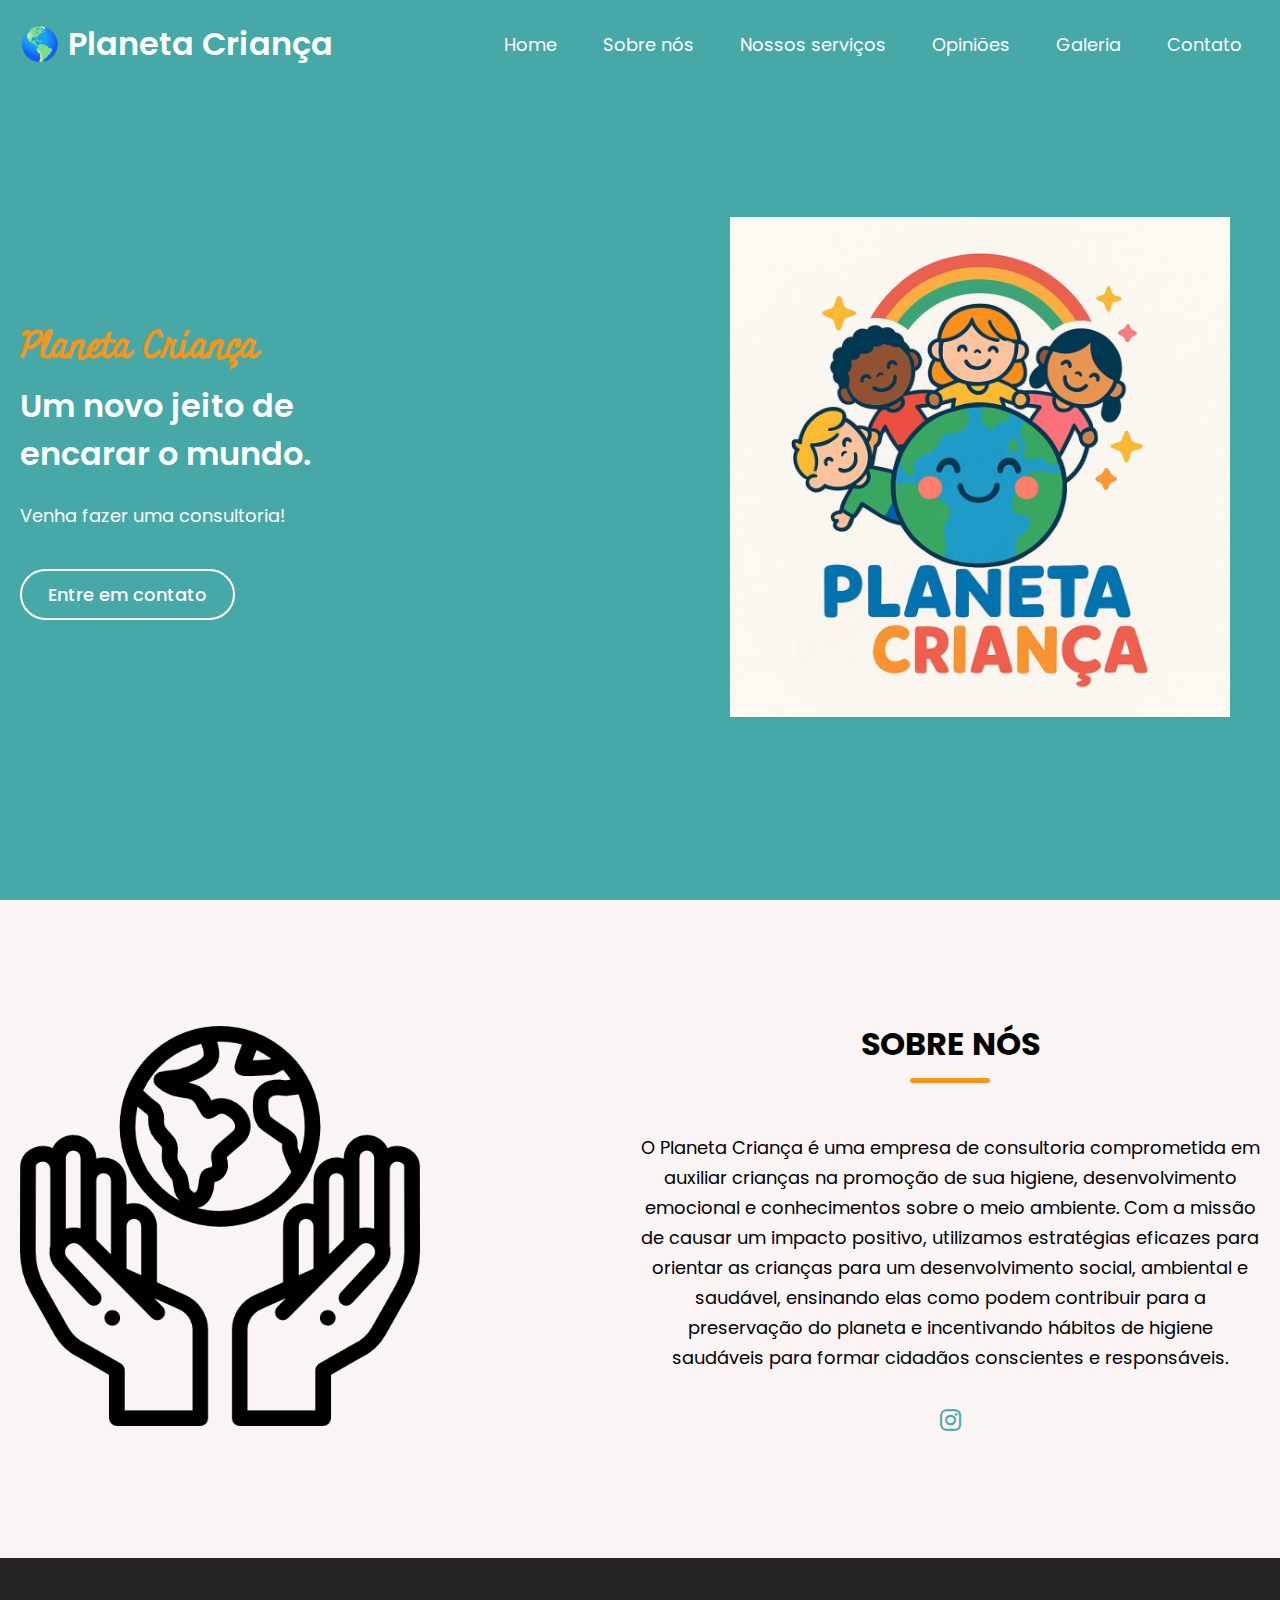
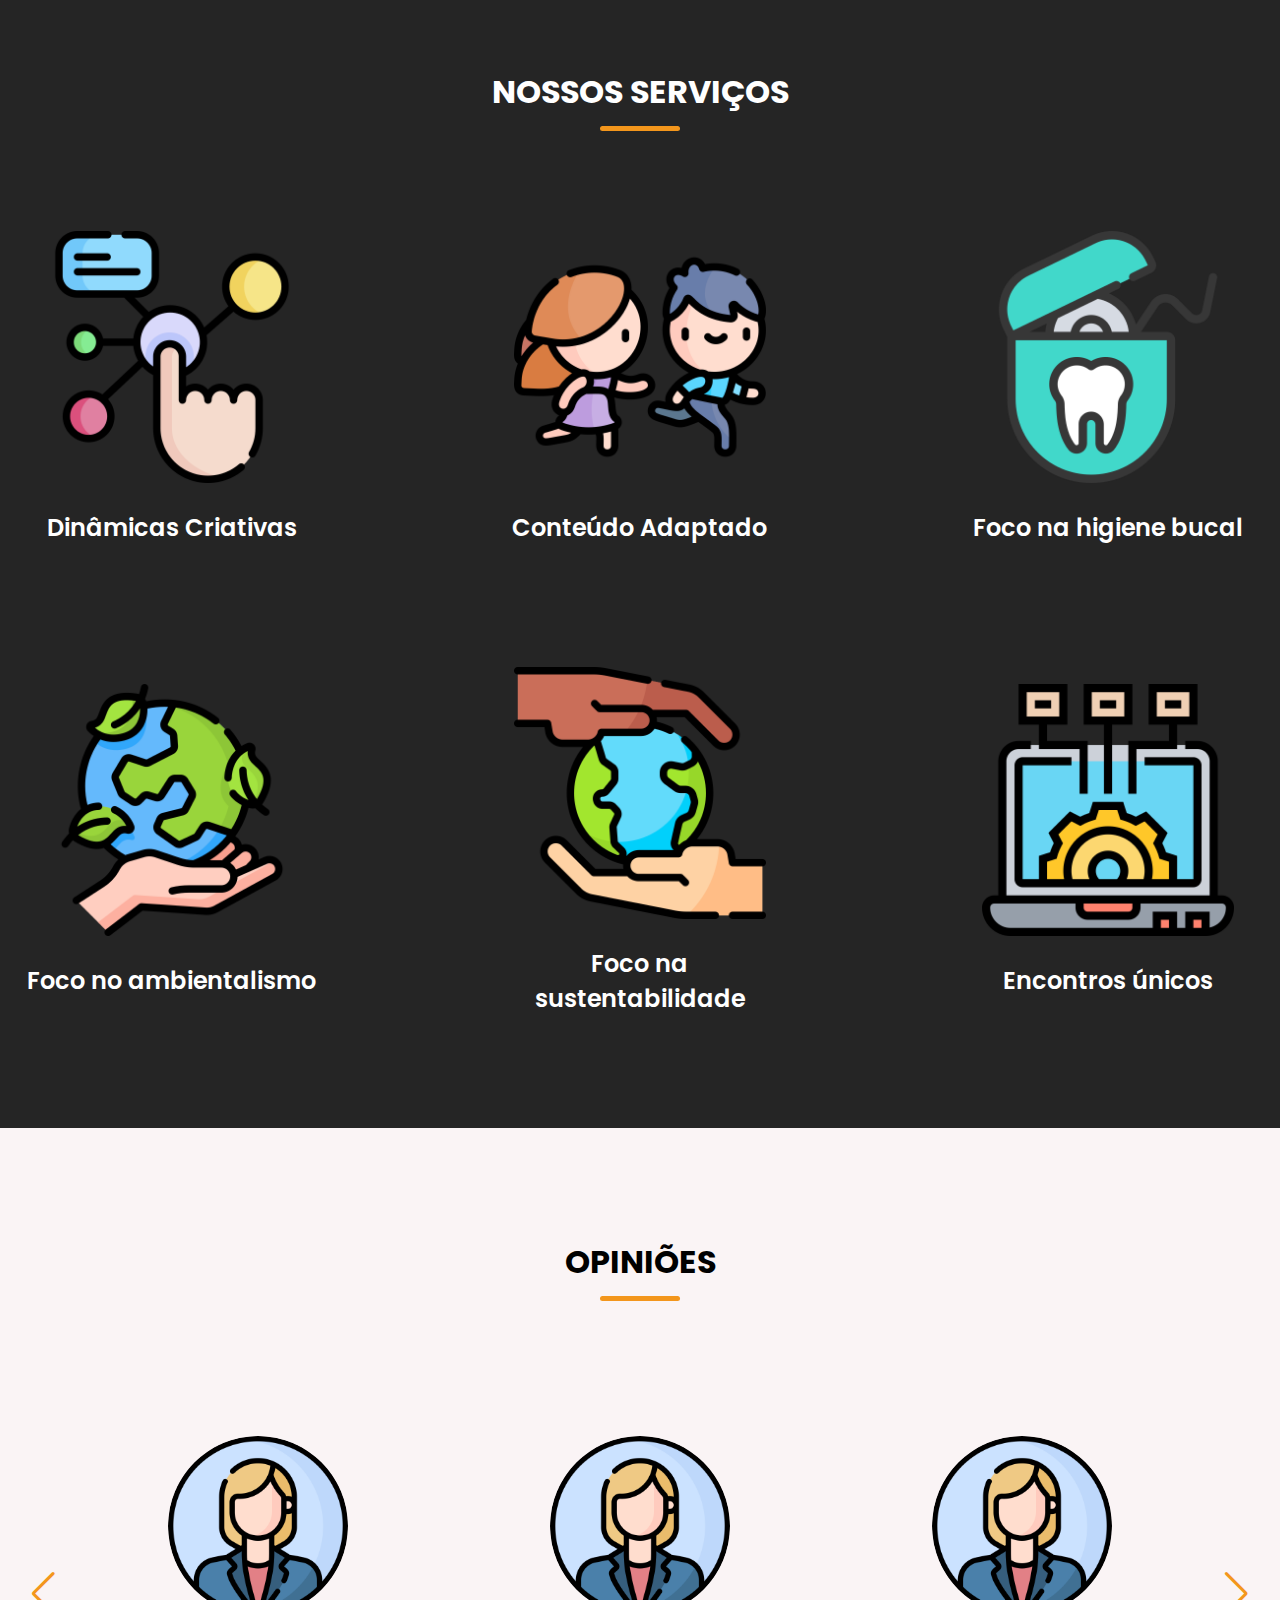
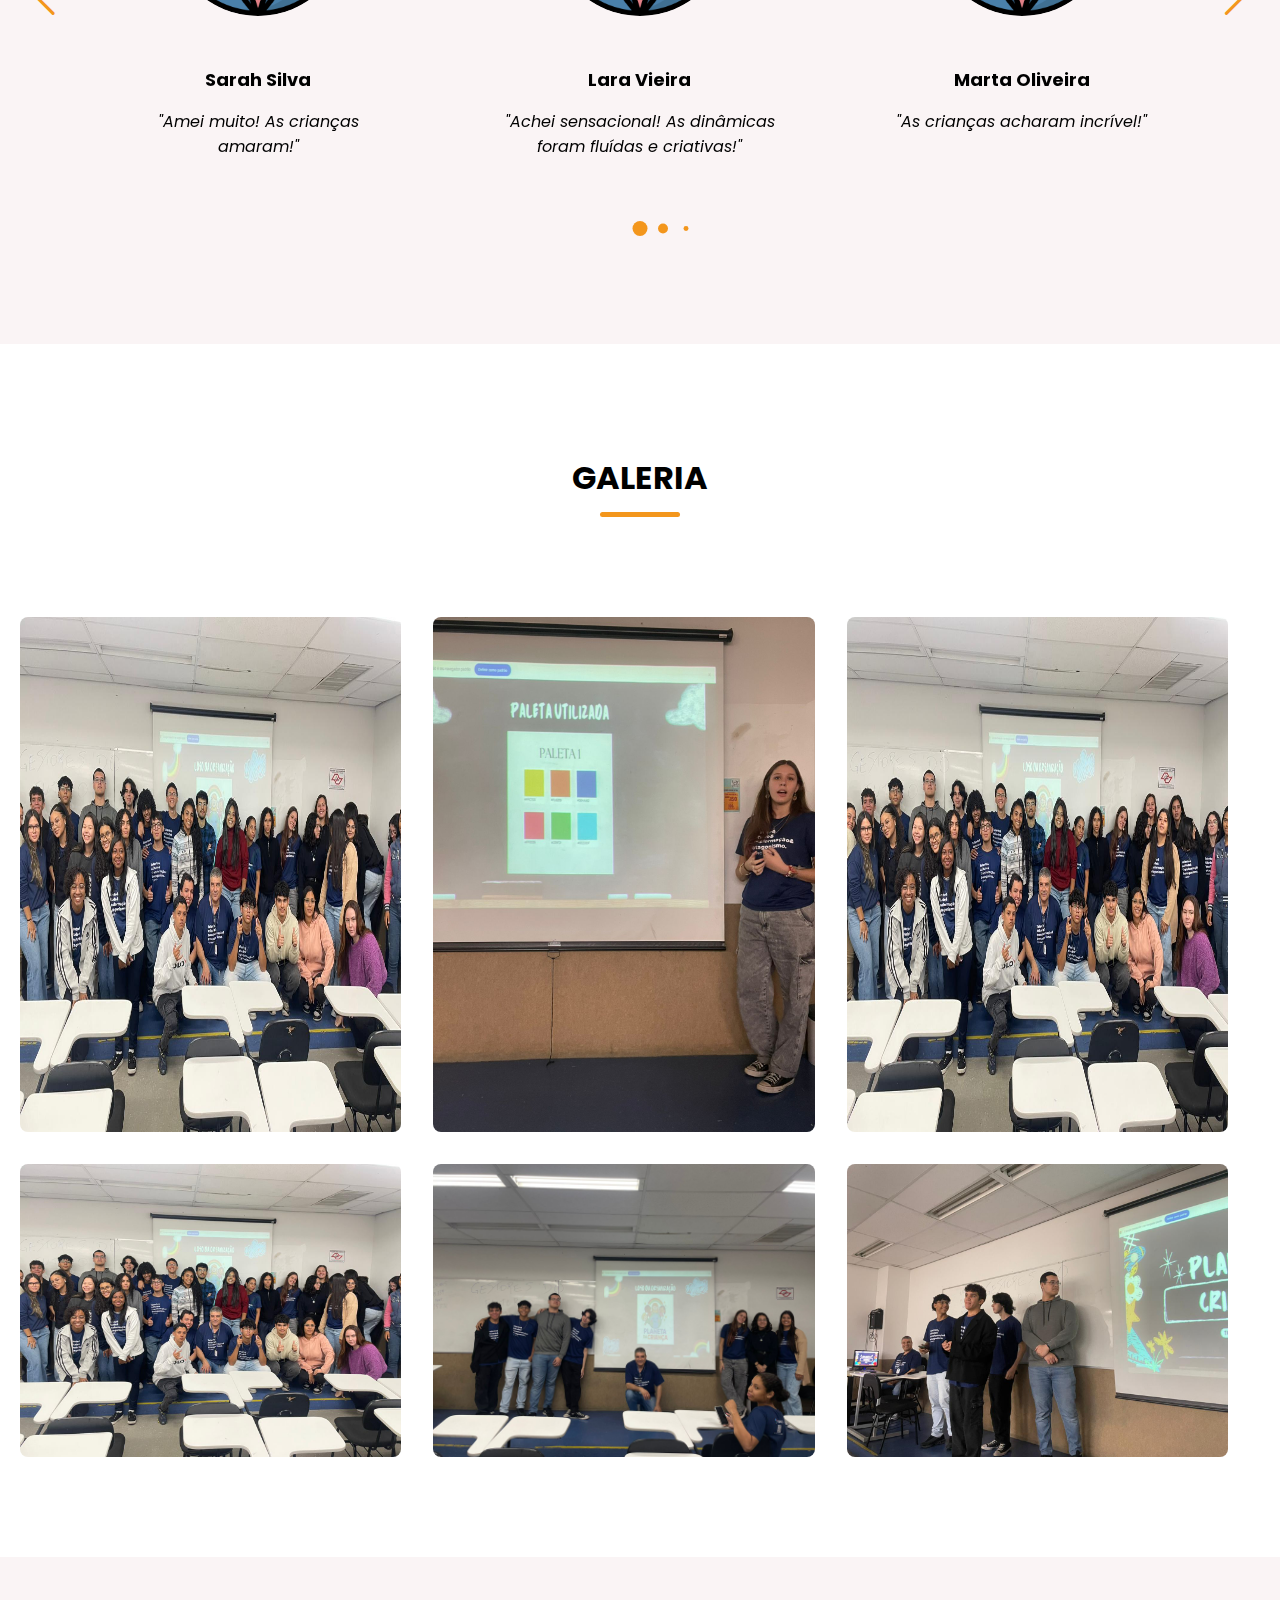
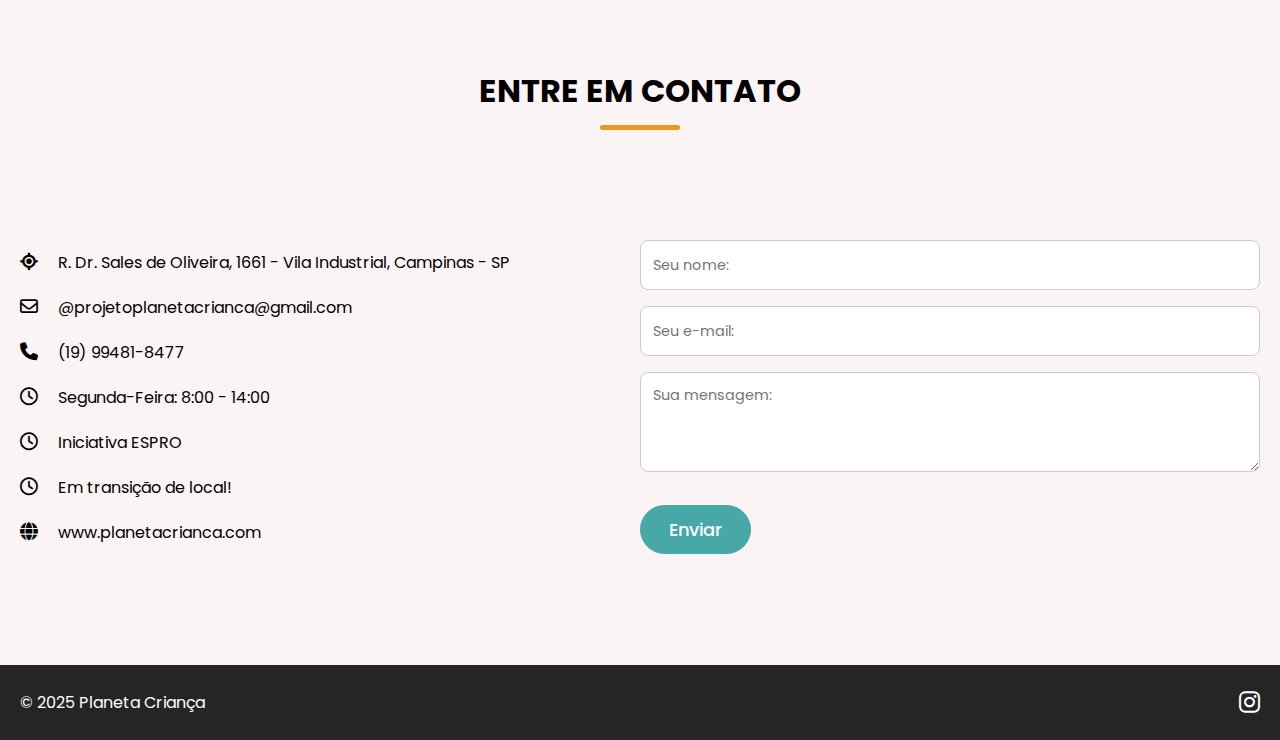
<file: index.html>
<!DOCTYPE html>
<html lang="pt-br">
  <head>
    <meta charset="UTF-8" />
    <meta name="viewport" content="width=device-width, initial-scale=1.0" />
    <title>Planeta Criança</title>
    <!-- Linking Font Awesome for icons -->
    <link rel="stylesheet" href="https://cdnjs.cloudflare.com/ajax/libs/font-awesome/6.6.0/css/all.min.css" />
    <!-- Linking Swiper CSS -->
    <link rel="stylesheet" href="https://cdn.jsdelivr.net/npm/swiper@11/swiper-bundle.min.css" />
    <link rel="stylesheet" href="style.css" />
    <link rel="icon" href="images/WhatsApp Image 2025-08-18 at 08.55.18.jpeg">
  </head>
  <body>
    <!-- Header / Navbar -->
    <header>
      <nav class="navbar">
        <a href="#" class="nav-logo">
          <h2 class="logo-text">🌎 Planeta Criança</h2>
        </a>

        <ul class="nav-menu">
          <button id="menu-close-button" class="fas fa-times"></button>

          <li class="nav-item">
            <a href="#" class="nav-link">Home</a>
          </li>
          <li class="nav-item">
            <a href="#about" class="nav-link">Sobre nós</a>
          </li>
          <li class="nav-item">
            <a href="#menu" class="nav-link">Nossos serviços</a>
          </li>
          <li class="nav-item">
            <a href="#testimonials" class="nav-link">Opiniões</a>
          </li>
          <li class="nav-item">
            <a href="#gallery" class="nav-link">Galeria</a>
          </li>
          <li class="nav-item">
            <a href="#contact" class="nav-link">Contato</a>
          </li>
        </ul>

        <button id="menu-open-button" class="fas fa-bars"></button>
      </nav>
    </header>

    <main>
      <!-- Hero section -->
      <section class="hero-section">
        <div class="section-content">
          <div class="hero-details">
            <h2 class="title">Planeta Criança</h2>
            <h3 class="subtitle">Um novo jeito de encarar o mundo.</h3>
            <p class="description">Venha fazer uma consultoria!</p>

            <div class="buttons">
              <a href="#contact" class="button contact-us">Entre em contato</a>
            </div>
          </div>
          <div class="hero-image-wrapper">
            <img src="images/WhatsApp Image 2025-08-18 at 08.55.18.jpeg" alt="Coffee" class="hero-image" />
          </div>
        </div>
      </section>

      <!-- About section -->
      <section class="about-section" id="about">
        <div class="section-content">
          <div class="about-image-wrapper">
            <img src="images/planeta-terra (2).png" alt="About" class="about-image" />
          </div>
          <div class="about-details">
            <h2 class="section-title">Sobre nós</h2>
            <p class="text">O Planeta Criança é uma empresa de consultoria comprometida em auxiliar crianças na promoção de sua higiene, desenvolvimento emocional e conhecimentos sobre o meio ambiente. Com a missão de causar um impacto positivo, utilizamos estratégias eficazes para orientar as crianças para um desenvolvimento social, ambiental e saudável, ensinando elas como podem contribuir para a preservação do planeta e incentivando hábitos de higiene saudáveis para formar cidadãos conscientes e responsáveis.</p>
            <div class="social-link-list">
              <a href="https://www.instagram.com/projetoplanetacrianca/?igsh=MWJzamlyOGQwamI5OA%3D%3D#" class="social-link"><i class="fa-brands fa-instagram"></i></a>
            </div>
          </div>
        </div>
      </section>

      <!-- Menu section -->
      <section class="menu-section" id="menu">
        <h2 class="section-title">Nossos serviços</h2>
        <div class="section-content">
          <ul class="menu-list">
            <li class="menu-item">
              <img src="images/interatividade.png" alt="Hot Beverages" class="menu-image" />
              <div class="menu-details">
                <h3 class="name">Dinâmicas Criativas</h3>
              </div>
            </li>
            <li class="menu-item">
              <img src="images/correr-atras.png" alt="Cold Beverages" class="menu-image" />
              <div class="menu-details">
                <h3 class="name">Conteúdo Adaptado</h3>
              </div>
            </li>
            <li class="menu-item">
              <img src="images/fio-dental.png" alt="Refreshment" class="menu-image" />
              <div class="menu-details">
                <h3 class="name">Foco na higiene bucal</h3>
                <p class="text"></p>
              </div>
            </li>
            <li class="menu-item">
              <img src="images/ambientalismo.png" alt="Special Combos" class="menu-image" />
              <div class="menu-details">
                <h3 class="name">Foco no ambientalismo</h3>
                <p class="text"></p>
              </div>
            </li>
            <li class="menu-item">
              <img src="images/sustentabilidade.png" alt="Dessert" class="menu-image" />
              <div class="menu-details">
                <h3 class="name">Foco na sustentabilidade</h3>
                <p class="text"></p>
              </div>
            </li>
            <li class="menu-item">
              <img src="images/tecnologia.png" alt="burger & French Fries" class="menu-image" />
              <div class="menu-details">
                <h3 class="name">Encontros únicos</h3>
                <p class="text"></p>
              </div>
            </li>
          </ul>
        </div>
      </section>

      <!-- Testimonials section -->
      <section class="testimonials-section" id="testimonials">
        <h2 class="section-title">Opiniões</h2>
        <div class="section-content">
          <div class="slider-container swiper">
            <div class="slider-wrapper">
              <ul class="testimonials-list swiper-wrapper">
                <li class="testimonial swiper-slide">
                  <img src="images/perfil.png" alt="User" class="user-image" />
                  <h3 class="name">Sarah Silva</h3>
                  <i class="feedback">"Amei muito! As crianças amaram!"</i>
                </li>
                <li class="testimonial swiper-slide">
                  <img src="images/perfil.png" alt="User" class="user-image" />
                  <h3 class="name">Lara Vieira</h3>
                  <i class="feedback">"Achei sensacional! As dinâmicas foram fluídas e criativas!"</i>
                </li>
                <li class="testimonial swiper-slide">
                  <img src="images/perfil.png" alt="User" class="user-image" />
                  <h3 class="name">Marta Oliveira</h3>

                  <i class="feedback">"As crianças acharam incrível!"</i>
                </li>
                <li class="testimonial swiper-slide">
                  <img src="images/perfil.png" alt="User" class="user-image" />
                  <h3 class="name">Aline Pontes</h3>

                  <i class="feedback">"Um ideia muito criativa feita pelo coletivo! Estão de parabéns!"</i>
                </li>
                <li class="testimonial swiper-slide">
                  <img src="images/perfil.png" alt="User" class="user-image" />
                  <h3 class="name">Arlette Montenegro</h3>

                  <i class="feedback">"Sensacional!"</i>
                </li>
              </ul>

              <div class="swiper-pagination"></div>
              <div class="swiper-slide-button swiper-button-prev"></div>
              <div class="swiper-slide-button swiper-button-next"></div>
            </div>
          </div>
        </div>
      </section>

      <!-- Gallery section -->
      <section class="gallery-section" id="gallery">
        <h2 class="section-title">Galeria</h2>
        <div class="section-content">
          <ul class="gallery-list">
            <li class="gallery-item">
              <img src="images/WhatsApp Image 2025-08-17 at 22.10.54 (1).jpeg" alt="Gallery Image" class="gallery-image" />
            </li>
            <li class="gallery-item">
              <img src="images/WhatsApp Image 2025-08-17 at 22.10.55 (2).jpeg" alt="Gallery Image" class="gallery-image" />
            </li>
            <li class="gallery-item">
              <img src="images/WhatsApp Image 2025-08-17 at 22.10.55.jpeg" alt="Gallery Image" class="gallery-image" />
            </li>
            <li class="gallery-item">
              <img src="images/WhatsApp Image 2025-08-17 at 22.10.54 (1).jpeg" alt="Gallery Image" class="gallery-image" />
            </li>
            <li class="gallery-item">
              <img src="images/WhatsApp Image 2025-05-26 at 11.34.15.jpeg" alt="Gallery Image" class="gallery-image" />
            </li>
            <li class="gallery-item">
              <img src="images/WhatsApp Image 2025-08-17 at 22.10.55 (3).jpeg" alt="Gallery Image" class="gallery-image" />
            </li>
          </ul>
        </div>
      </section>

      <!-- Contact section -->
      <section class="contact-section" id="contact">
        <h2 class="section-title">Entre em contato</h2>
        <div class="section-content">
          <ul class="contact-info-list">
            <li class="contact-info">
              <i class="fa-solid fa-location-crosshairs"></i>
              <p>R. Dr. Sales de Oliveira, 1661 - Vila Industrial, Campinas - SP</p>
            </li>
            <li class="contact-info">
              <i class="fa-regular fa-envelope"></i>
              <p>@projetoplanetacrianca@gmail.com</p>
            </li>
            <li class="contact-info">
              <i class="fa-solid fa-phone"></i>
              <p>(19) 99481-8477</p>
            </li>
            <li class="contact-info">
              <i class="fa-regular fa-clock"></i>
              <p>Segunda-Feira: 8:00 - 14:00</p>
            </li>
            <li class="contact-info">
              <i class="fa-regular fa-clock"></i>
              <p>Iniciativa ESPRO</p>
            </li>
            <li class="contact-info">
              <i class="fa-regular fa-clock"></i>
              <p>Em transição de local!</p>
            </li>
            <li class="contact-info">
              <i class="fa-solid fa-globe"></i>
              <p>www.planetacrianca.com</p>
            </li>
          </ul>

          <form action="#" class="contact-form">
            <input type="text" placeholder="Seu nome:" class="form-input" required />
            <input type="email" placeholder="Seu e-mail:" class="form-input" required />
            <textarea placeholder="Sua mensagem:" class="form-input" required></textarea>
            <button type="submit" class="button submit-button">Enviar</button>
          </form>
        </div>
      </section>

      <!-- Footer section -->
      <footer class="footer-section">
        <div class="section-content">
          <p class="copyright-text">© 2025 Planeta Criança</p>

          <div class="social-link-list">
            <a href="https://www.instagram.com/projetoplanetacrianca/?igsh=MWJzamlyOGQwamI5OA%3D%3D#" class="social-link"><i class="fa-brands fa-instagram"></i></a>
          </div>
        </div>
      </footer>
    </main>

    <!-- Linking Swiper script -->
    <script src="https://cdn.jsdelivr.net/npm/swiper@11/swiper-bundle.min.js"></script>

    <!-- Linking custom script -->
    <script src="script.js"></script>
  </body>
</html>
</file>
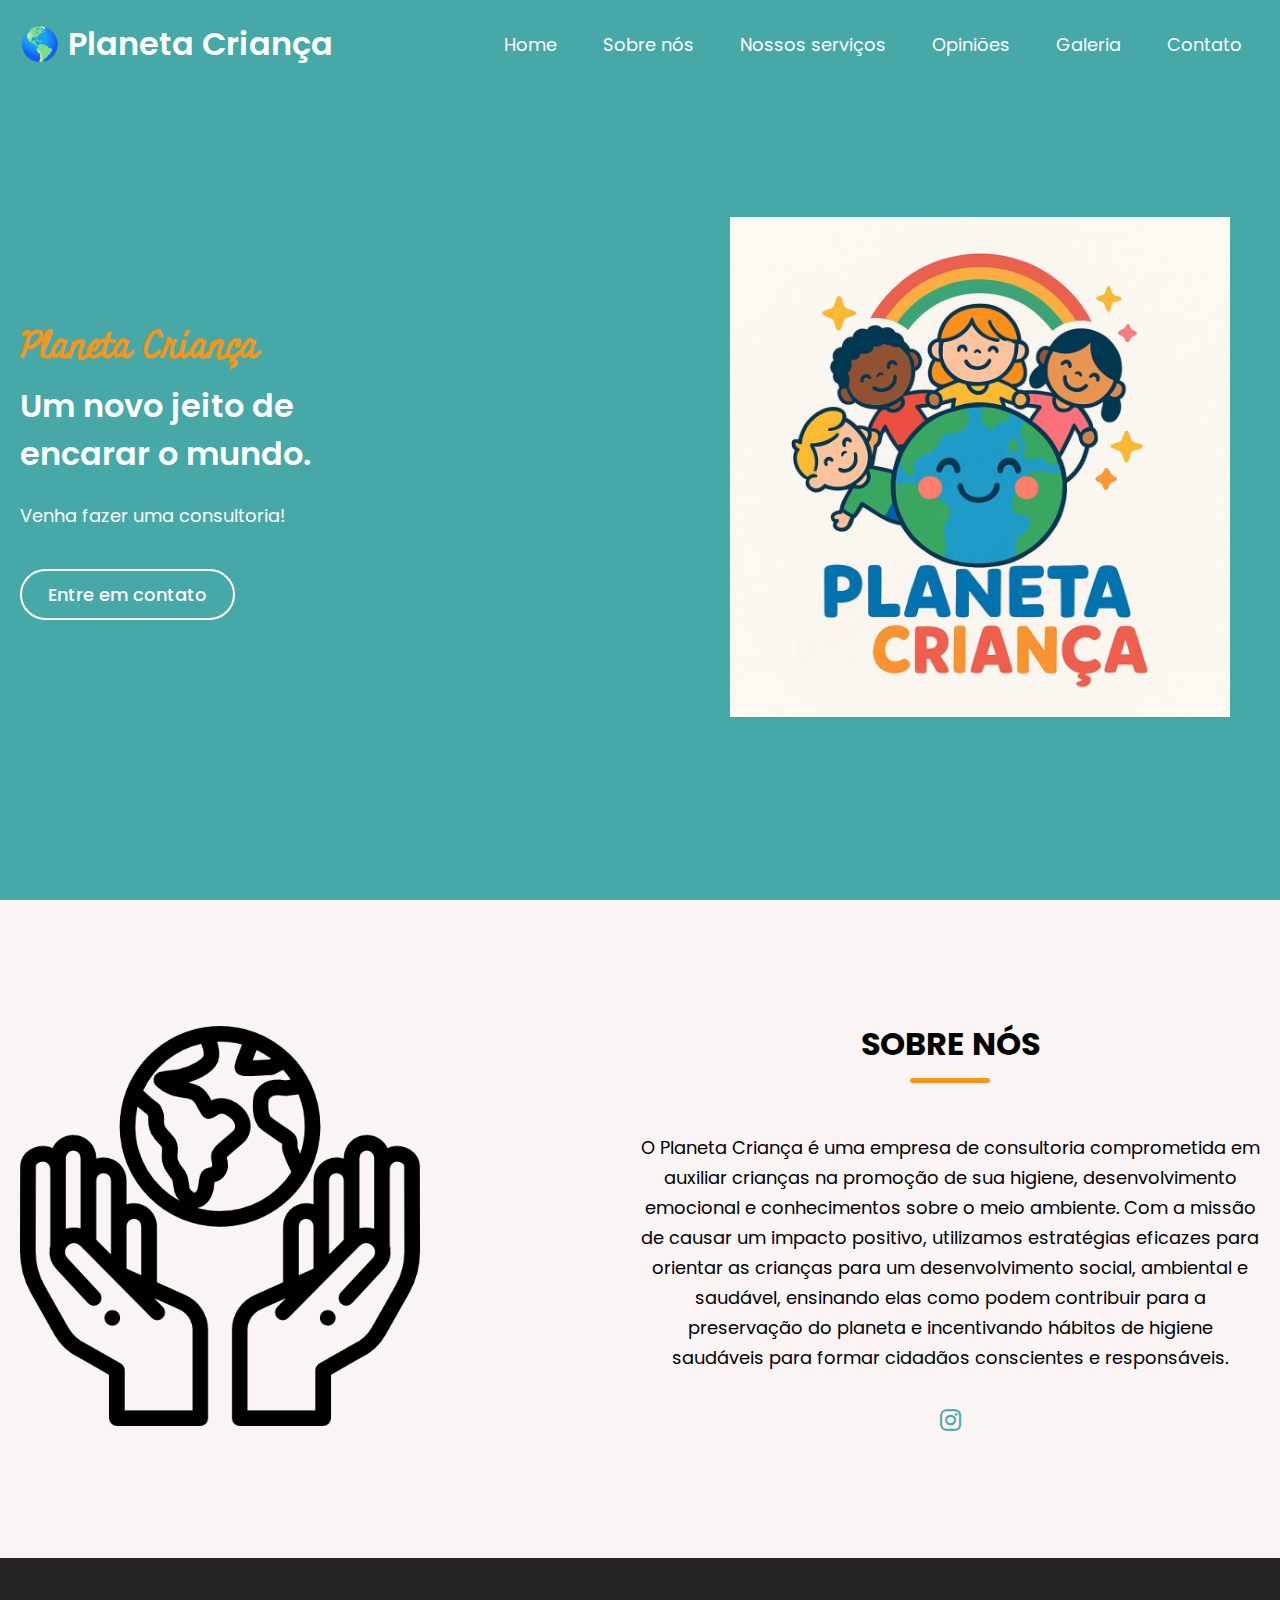
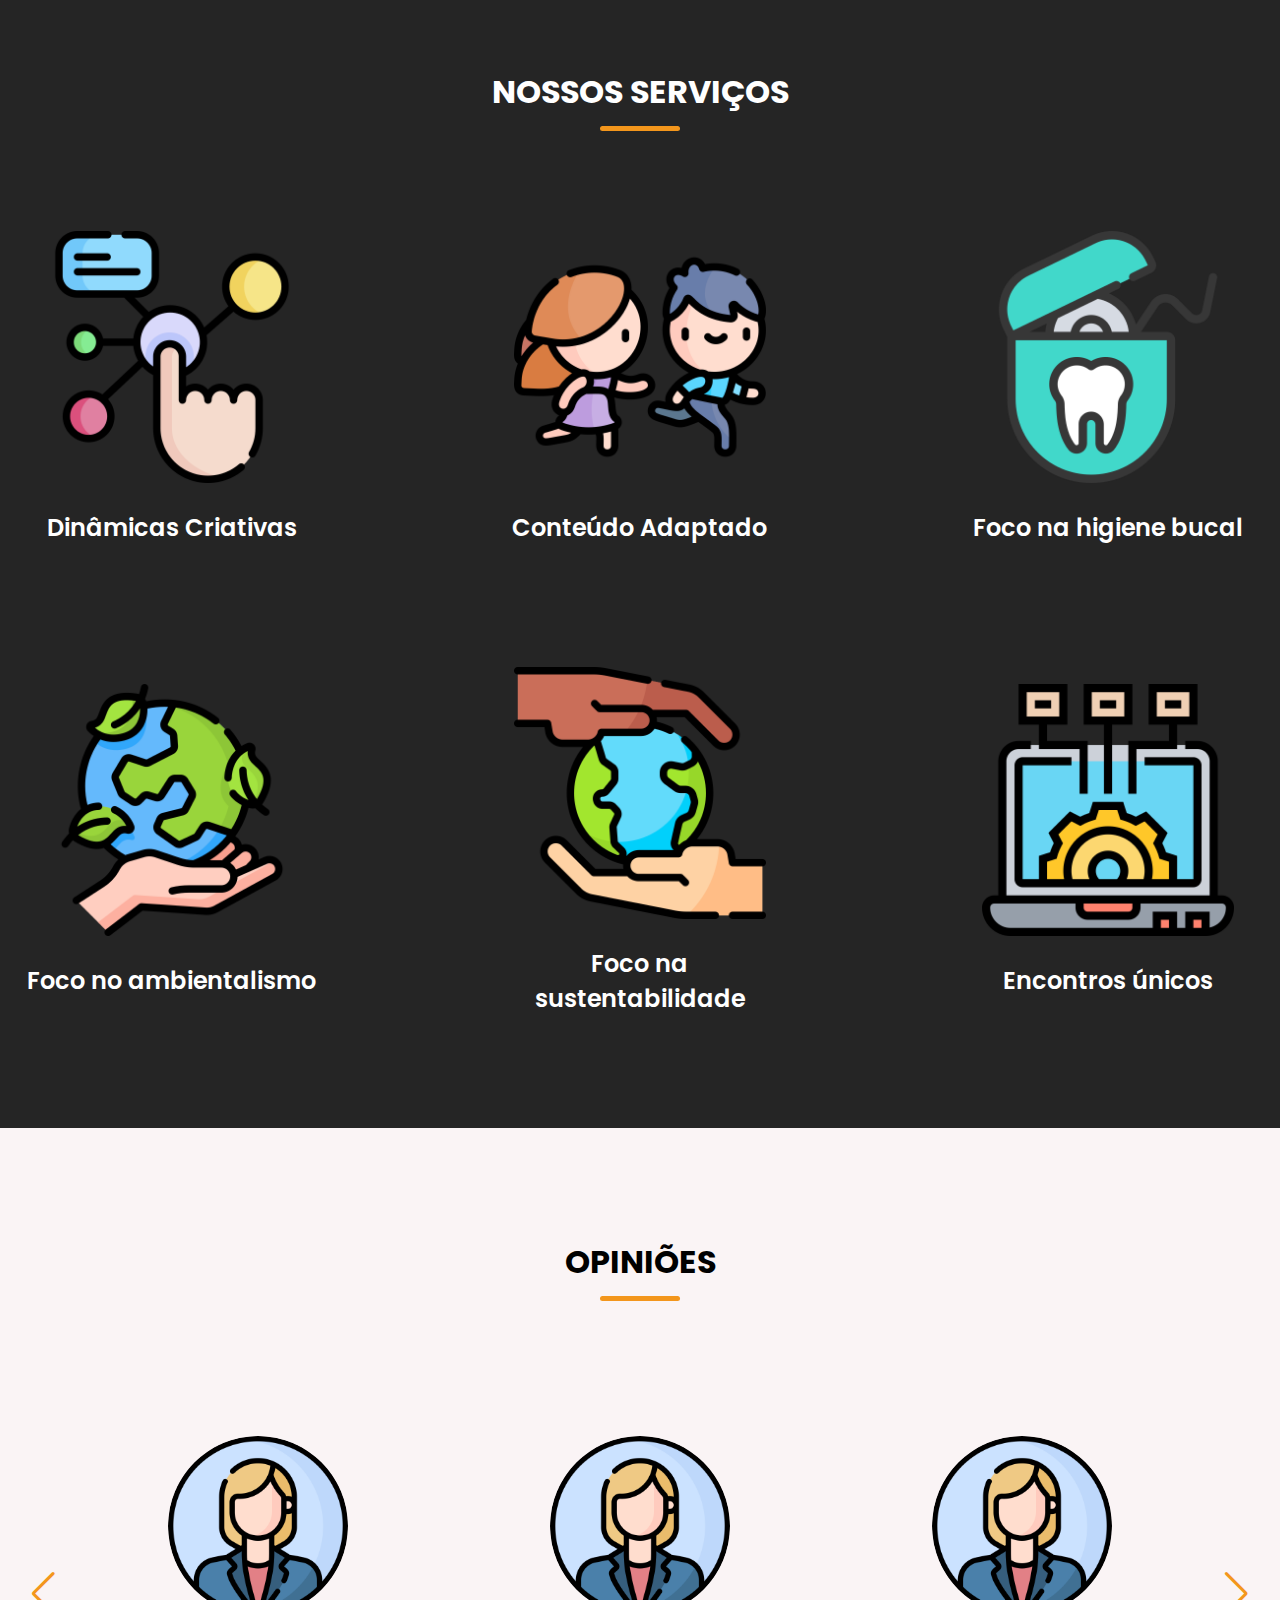
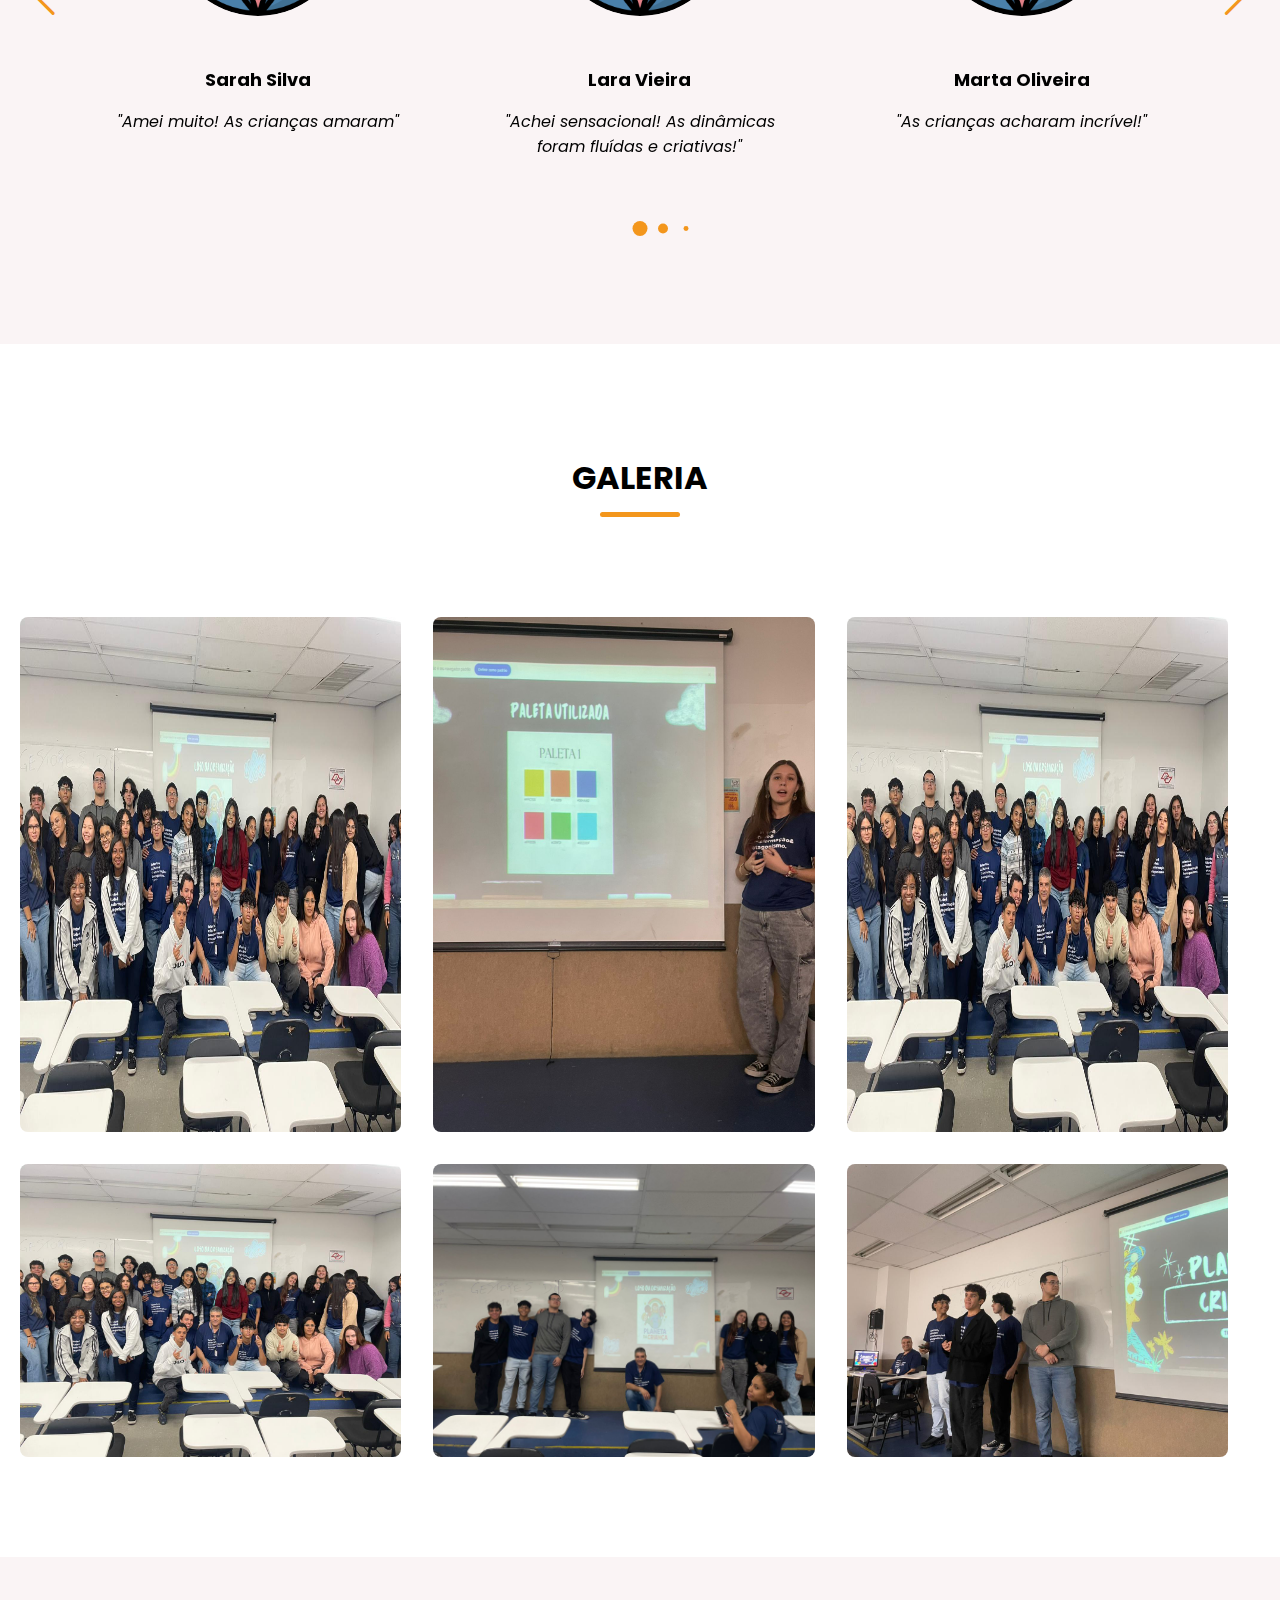
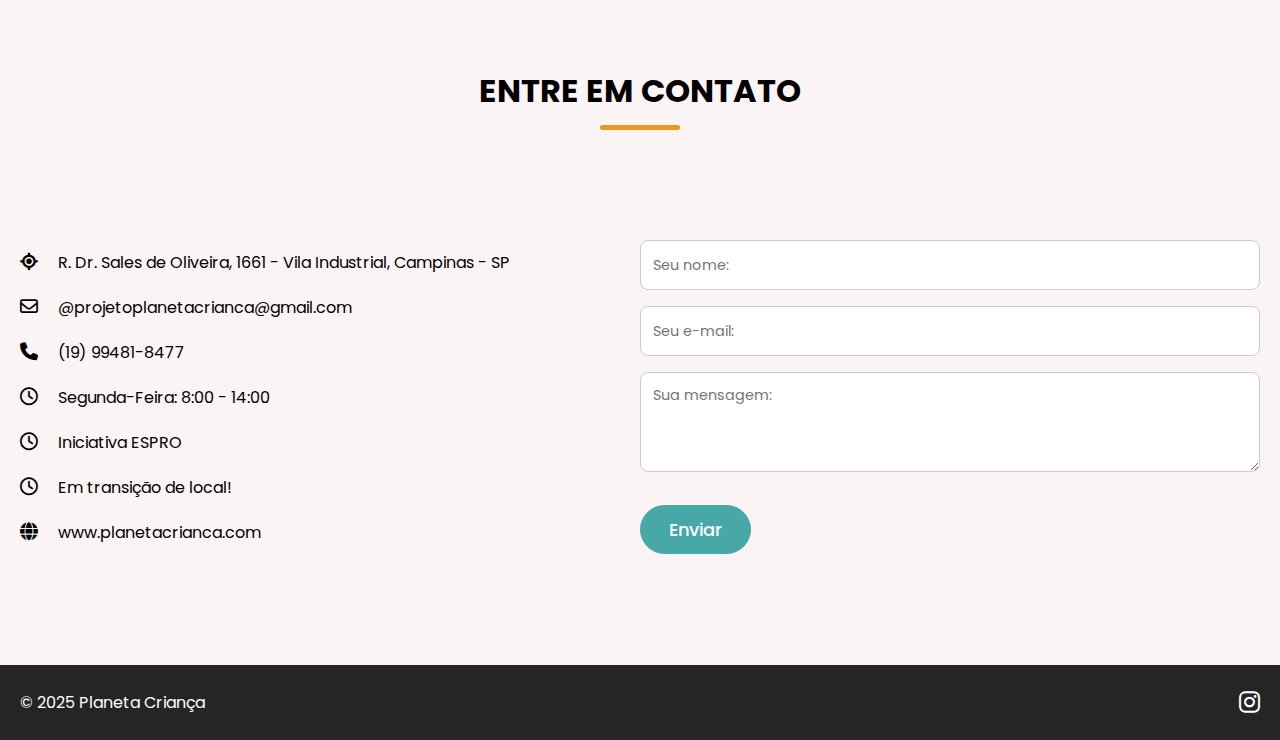
<file: PlanetaCriança/index.html>
<!DOCTYPE html>
<html lang="pt-br">
  <head>
    <meta charset="UTF-8" />
    <meta name="viewport" content="width=device-width, initial-scale=1.0" />
    <title>Planeta Criança</title>
    <!-- Linking Font Awesome for icons -->
    <link rel="stylesheet" href="https://cdnjs.cloudflare.com/ajax/libs/font-awesome/6.6.0/css/all.min.css" />
    <!-- Linking Swiper CSS -->
    <link rel="stylesheet" href="https://cdn.jsdelivr.net/npm/swiper@11/swiper-bundle.min.css" />
    <link rel="stylesheet" href="style.css" />
  </head>
  <body>
    <!-- Header / Navbar -->
    <header>
      <nav class="navbar">
        <a href="#" class="nav-logo">
          <h2 class="logo-text">🌎 Planeta Criança</h2>
        </a>

        <ul class="nav-menu">
          <button id="menu-close-button" class="fas fa-times"></button>

          <li class="nav-item">
            <a href="#" class="nav-link">Home</a>
          </li>
          <li class="nav-item">
            <a href="#about" class="nav-link">Sobre nós</a>
          </li>
          <li class="nav-item">
            <a href="#menu" class="nav-link">Nossos serviços</a>
          </li>
          <li class="nav-item">
            <a href="#testimonials" class="nav-link">Opiniões</a>
          </li>
          <li class="nav-item">
            <a href="#gallery" class="nav-link">Galeria</a>
          </li>
          <li class="nav-item">
            <a href="#contact" class="nav-link">Contato</a>
          </li>
        </ul>

        <button id="menu-open-button" class="fas fa-bars"></button>
      </nav>
    </header>

    <main>
      <!-- Hero section -->
      <section class="hero-section">
        <div class="section-content">
          <div class="hero-details">
            <h2 class="title">Planeta Criança</h2>
            <h3 class="subtitle">Um novo jeito de encarar o mundo.</h3>
            <p class="description">Venha fazer uma consultoria!</p>

            <div class="buttons">
              <a href="#contact" class="button contact-us">Entre em contato</a>
            </div>
          </div>
          <div class="hero-image-wrapper">
            <img src="images/WhatsApp Image 2025-08-18 at 08.55.18.jpeg" alt="Coffee" class="hero-image" />
          </div>
        </div>
      </section>

      <!-- About section -->
      <section class="about-section" id="about">
        <div class="section-content">
          <div class="about-image-wrapper">
            <img src="images/planeta-terra (2).png" alt="About" class="about-image" />
          </div>
          <div class="about-details">
            <h2 class="section-title">Sobre nós</h2>
            <p class="text">O Planeta Criança é uma empresa de consultoria comprometida em auxiliar crianças na promoção de sua higiene, desenvolvimento emocional e conhecimentos sobre o meio ambiente. Com a missão de causar um impacto positivo, utilizamos estratégias eficazes para orientar as crianças para um desenvolvimento social, ambiental e saudável, ensinando elas como podem contribuir para a preservação do planeta e incentivando hábitos de higiene saudáveis para formar cidadãos conscientes e responsáveis.</p>
            <div class="social-link-list">
              <a href="#" class="social-link"><i class="fa-brands fa-instagram"></i></a>
            </div>
          </div>
        </div>
      </section>

      <!-- Menu section -->
      <section class="menu-section" id="menu">
        <h2 class="section-title">Nossos serviços</h2>
        <div class="section-content">
          <ul class="menu-list">
            <li class="menu-item">
              <img src="images/interatividade.png" alt="Hot Beverages" class="menu-image" />
              <div class="menu-details">
                <h3 class="name">Dinâmicas Criativas</h3>
              </div>
            </li>
            <li class="menu-item">
              <img src="images/correr-atras.png" alt="Cold Beverages" class="menu-image" />
              <div class="menu-details">
                <h3 class="name">Conteúdo Adaptado</h3>
              </div>
            </li>
            <li class="menu-item">
              <img src="images/fio-dental.png" alt="Refreshment" class="menu-image" />
              <div class="menu-details">
                <h3 class="name">Foco na higiene bucal</h3>
                <p class="text"></p>
              </div>
            </li>
            <li class="menu-item">
              <img src="images/ambientalismo.png" alt="Special Combos" class="menu-image" />
              <div class="menu-details">
                <h3 class="name">Foco no ambientalismo</h3>
                <p class="text"></p>
              </div>
            </li>
            <li class="menu-item">
              <img src="images/sustentabilidade.png" alt="Dessert" class="menu-image" />
              <div class="menu-details">
                <h3 class="name">Foco na sustentabilidade</h3>
                <p class="text"></p>
              </div>
            </li>
            <li class="menu-item">
              <img src="images/tecnologia.png" alt="burger & French Fries" class="menu-image" />
              <div class="menu-details">
                <h3 class="name">Encontros únicos</h3>
                <p class="text"></p>
              </div>
            </li>
          </ul>
        </div>
      </section>

      <!-- Testimonials section -->
      <section class="testimonials-section" id="testimonials">
        <h2 class="section-title">Opiniões</h2>
        <div class="section-content">
          <div class="slider-container swiper">
            <div class="slider-wrapper">
              <ul class="testimonials-list swiper-wrapper">
                <li class="testimonial swiper-slide">
                  <img src="images/perfil.png" alt="User" class="user-image" />
                  <h3 class="name">Sarah Silva</h3>
                  <i class="feedback">"Amei muito! As crianças amaram"</i>
                </li>
                <li class="testimonial swiper-slide">
                  <img src="images/perfil.png" alt="User" class="user-image" />
                  <h3 class="name">Lara Vieira</h3>
                  <i class="feedback">"Achei sensacional! As dinâmicas foram fluídas e criativas!"</i>
                </li>
                <li class="testimonial swiper-slide">
                  <img src="images/perfil.png" alt="User" class="user-image" />
                  <h3 class="name">Marta Oliveira</h3>

                  <i class="feedback">"As crianças acharam incrível!"</i>
                </li>
                <li class="testimonial swiper-slide">
                  <img src="images/perfil.png" alt="User" class="user-image" />
                  <h3 class="name">Aline Pontes</h3>

                  <i class="feedback">"Um ideia muito criativa feita pelo coletivo! Estão de parabéns!"</i>
                </li>
                <li class="testimonial swiper-slide">
                  <img src="images/perfil.png" alt="User" class="user-image" />
                  <h3 class="name">Arlette Montenegro</h3>

                  <i class="feedback">"Sensacional!"</i>
                </li>
              </ul>

              <div class="swiper-pagination"></div>
              <div class="swiper-slide-button swiper-button-prev"></div>
              <div class="swiper-slide-button swiper-button-next"></div>
            </div>
          </div>
        </div>
      </section>

      <!-- Gallery section -->
      <section class="gallery-section" id="gallery">
        <h2 class="section-title">Galeria</h2>
        <div class="section-content">
          <ul class="gallery-list">
            <li class="gallery-item">
              <img src="images/WhatsApp Image 2025-08-17 at 22.10.54 (1).jpeg" alt="Gallery Image" class="gallery-image" />
            </li>
            <li class="gallery-item">
              <img src="images/WhatsApp Image 2025-08-17 at 22.10.55 (2).jpeg" alt="Gallery Image" class="gallery-image" />
            </li>
            <li class="gallery-item">
              <img src="images/WhatsApp Image 2025-08-17 at 22.10.55.jpeg" alt="Gallery Image" class="gallery-image" />
            </li>
            <li class="gallery-item">
              <img src="images/WhatsApp Image 2025-08-17 at 22.10.54 (1).jpeg" alt="Gallery Image" class="gallery-image" />
            </li>
            <li class="gallery-item">
              <img src="images/WhatsApp Image 2025-05-26 at 11.34.15.jpeg" alt="Gallery Image" class="gallery-image" />
            </li>
            <li class="gallery-item">
              <img src="images/WhatsApp Image 2025-08-17 at 22.10.55 (3).jpeg" alt="Gallery Image" class="gallery-image" />
            </li>
          </ul>
        </div>
      </section>

      <!-- Contact section -->
      <section class="contact-section" id="contact">
        <h2 class="section-title">Entre em contato</h2>
        <div class="section-content">
          <ul class="contact-info-list">
            <li class="contact-info">
              <i class="fa-solid fa-location-crosshairs"></i>
              <p>R. Dr. Sales de Oliveira, 1661 - Vila Industrial, Campinas - SP</p>
            </li>
            <li class="contact-info">
              <i class="fa-regular fa-envelope"></i>
              <p>@projetoplanetacrianca@gmail.com</p>
            </li>
            <li class="contact-info">
              <i class="fa-solid fa-phone"></i>
              <p>(19) 99481-8477</p>
            </li>
            <li class="contact-info">
              <i class="fa-regular fa-clock"></i>
              <p>Segunda-Feira: 8:00 - 14:00</p>
            </li>
            <li class="contact-info">
              <i class="fa-regular fa-clock"></i>
              <p>Iniciativa ESPRO</p>
            </li>
            <li class="contact-info">
              <i class="fa-regular fa-clock"></i>
              <p>Em transição de local!</p>
            </li>
            <li class="contact-info">
              <i class="fa-solid fa-globe"></i>
              <p>www.planetacrianca.com</p>
            </li>
          </ul>

          <form action="#" class="contact-form">
            <input type="text" placeholder="Seu nome:" class="form-input" required />
            <input type="email" placeholder="Seu e-mail:" class="form-input" required />
            <textarea placeholder="Sua mensagem:" class="form-input" required></textarea>
            <button type="submit" class="button submit-button">Enviar</button>
          </form>
        </div>
      </section>

      <!-- Footer section -->
      <footer class="footer-section">
        <div class="section-content">
          <p class="copyright-text">© 2025 Planeta Criança</p>

          <div class="social-link-list">
            <a href="#" class="social-link"><i class="fa-brands fa-instagram"></i></a>
          </div>
        </div>
      </footer>
    </main>

    <!-- Linking Swiper script -->
    <script src="https://cdn.jsdelivr.net/npm/swiper@11/swiper-bundle.min.js"></script>

    <!-- Linking custom script -->
    <script src="script.js"></script>
  </body>
</html>
</file>
<file: style.css>
/* Google Fonts Link */
@import url('https://fonts.googleapis.com/css2?family=Miniver&family=Poppins:ital,wght@0,400;0,500;0,600;0,700;1,400&display=swap');

* {
  padding: 0;
  margin: 0;
  box-sizing: border-box;
  font-family: "Poppins", sans-serif;
}

:root {
  /* Colors */
  --white-color: #fff;
  --dark-color: #252525;
  --primary-color: #47a8a8;
  --secondary-color: #f3961c;
  --light-pink-color: #faf4f5;
  --medium-gray-color: #ccc;

  /* Font size */
  --font-size-s: 0.9rem;
  --font-size-n: 1rem;
  --font-size-m: 1.12rem;
  --font-size-l: 1.5rem;
  --font-size-xl: 2rem;
  --font-size-xxl: 2.3rem;

  /* Font weight */
  --font-weight-normal: 400;
  --font-weight-medium: 500;
  --font-weight-semibold: 600;
  --font-weight-bold: 700;

  /* Border radius */
  --border-radius-s: 8px;
  --border-radius-m: 30px;
  --border-radius-circle: 50%;

  /* Site max width */
  --site-max-width: 1300px;
}

html {
  scroll-behavior: smooth;
}

/* Stylings for whole site */
ul {
  list-style: none;
}

a {
  text-decoration: none;
}

button {
  cursor: pointer;
  background: none;
  border: none;
}

img {
  width: 100%;
}

:where(section, footer) .section-content {
  margin: 0 auto;
  padding: 0 20px;
  max-width: var(--site-max-width);
}

section .section-title {
  text-align: center;
  padding: 60px 0 100px;
  text-transform: uppercase;
  font-size: var(--font-size-xl);
}

section .section-title::after {
  content: "";
  width: 80px;
  height: 5px;
  display: block;
  margin: 10px auto 0;
  background: var(--secondary-color);
  border-radius: var(--border-radius-s);
}

/* Navbar styling */
header {
  z-index: 5;
  width: 100%;
  position: fixed;
  background: var(--primary-color);
}

header .navbar {
  display: flex;
  padding: 20px;
  align-items: center;
  margin: 0 auto;
  justify-content: space-between;
  max-width: var(--site-max-width);
}

.navbar .nav-logo .logo-text {
  color: var(--white-color);
  font-size: var(--font-size-xl);
  font-weight: var(--font-weight-semibold);
}

.navbar .nav-menu {
  gap: 10px;
  display: flex;
}

.navbar .nav-menu .nav-link {
  padding: 10px 18px;
  color: var(--white-color);
  font-size: var(--font-size-m);
  border-radius: var(--border-radius-m);
  transition: 0.3s ease;
}

.navbar .nav-menu .nav-link:hover {
  color: var(--primary-color);
  background: var(--secondary-color);
}

.navbar :where(#menu-open-button, #menu-close-button) {
  display: none;
}

/* Hero section styling */
.hero-section {
  min-height: 100vh;
  background: var(--primary-color);
}

.hero-section .section-content {
  display: flex;
  padding-top: 40px;
  align-items: center;
  min-height: 100vh;
  justify-content: space-between;
}

.hero-section .hero-details {
  color: var(--white-color);
}

.hero-section .hero-details .title {
  font-size: var(--font-size-xxl);
  color: var(--secondary-color);
  font-family: "Miniver", sans-serif;
}

.hero-section .hero-details .subtitle {
  margin-top: 8px;
  max-width: 70%;
  font-size: var(--font-size-xl);
  font-weight: var(--font-weight-semibold);
}

.hero-section .hero-details .description {
  max-width: 70%;
  margin: 24px 0 40px;
  font-size: var(--font-size-m);
}

.hero-section .hero-details .buttons {
  display: flex;
  gap: 23px;
}

.hero-section .hero-details .button {
  padding: 10px 26px;
  display: block;
  border: 2px solid transparent;
  border-radius: var(--border-radius-m);
  background: var(--secondary-color);
  color: var(--primary-color);
  font-size: var(--font-size-m);
  font-weight: var(--font-weight-medium);
  transition: 0.3s ease;
}

.hero-section .hero-details .button:hover,
.hero-section .hero-details .button.contact-us {
  color: var(--white-color);
  border-color: var(--white-color);
  background: transparent;
}

.hero-section .hero-details .button.contact-us:hover {
  color: var(--primary-color);
  background: var(--secondary-color);
  border-color: var(--secondary-color);
}

.hero-section .hero-image-wrapper {
  max-width: 500px;
  margin-right: 30px;
}

/* About section styling */
.about-section {
  padding: 120px 0;
  background: var(--light-pink-color);
}

.about-section .section-content {
  display: flex;
  gap: 50px;
  align-items: center;
  justify-content: space-between;
}

.about-section .about-image-wrapper .about-image {
  height: 400px;
  width: 400px;
  object-fit: cover;
}

.about-section .about-details {
  max-width: 50%;
}

.about-section .about-details .section-title {
  padding: 0;
}

.about-section .about-details .text {
  line-height: 30px;
  margin: 50px 0 30px;
  text-align: center;
  font-size: var(--font-size-m);
}

.about-section .social-link-list {
  display: flex;
  gap: 25px;
  justify-content: center;
}

.about-section .social-link-list .social-link {
  color: var(--primary-color);
  font-size: var(--font-size-l);
  transition: 0.2s ease;
}

.about-section .social-link-list .social-link:hover {
  color: var(--secondary-color);
}

/* Menu section styling */
.menu-section {
  color: var(--white-color);
  background: var(--dark-color);
  padding: 50px 0 100px;
}

.menu-section .menu-list {
  display: flex;
  gap: 110px;
  flex-wrap: wrap;
  align-items: center;
  justify-content: space-between;
}

.menu-section .menu-list .menu-item {
  display: flex;
  text-align: center;
  flex-direction: column;
  align-items: center;
  justify-content: space-between;
  width: calc(100% / 3 - 110px);
}

.menu-section .menu-list .menu-item .menu-image {
  width: 83%;
  aspect-ratio: 1;
  margin-bottom: 15px;
  object-fit: contain;
}

.menu-section .menu-list .menu-item .name {
  margin: 12px 0;
  font-size: var(--font-size-l);
  font-weight: var(--font-weight-semibold);
}

.menu-section .menu-list .menu-item .text {
  font-size: var(--font-size-m);
}

/* Testimonials section styling */
.testimonials-section {
  padding: 50px 0 100px;
  background: var(--light-pink-color);
}

.testimonials-section .slider-wrapper {
  overflow: hidden;
  margin: 0 60px 50px;
}

.testimonials-section .testimonial {
  user-select: none;
  padding: 35px;
  display: flex;
  flex-direction: column;
  justify-content: center;
  align-items: center;
  text-align: center;
}

.testimonials-section .testimonial .user-image {
  width: 180px;
  height: 180px;
  margin-bottom: 50px;
  object-fit: cover;
  border-radius: var(--border-radius-circle);
}

.testimonials-section .testimonial .name {
  margin-bottom: 16px;
  font-size: var(--font-size-m);
}

.testimonials-section .testimonial .feedback {
  line-height: 25px;
}

.testimonials-section .swiper-pagination-bullet {
  width: 15px;
  height: 15px;
  opacity: 1;
  background: var(--secondary-color);
}

.testimonials-section .swiper-slide-button {
  color: var(--secondary-color);
  margin-top: -50px;
  transition: 0.3s ease;
}

.testimonials-section .swiper-slide-button:hover {
  color: var(--primary-color);
}

/* Gallery section styling */
.gallery-section {
  padding: 50px 0 100px;
}

.gallery-section .gallery-list {
  display: flex;
  gap: 32px;
  flex-wrap: wrap;
}

.gallery-section .gallery-list .gallery-item {
  overflow: hidden;
  border-radius: var(--border-radius-s);
  width: calc(100% / 3 - 32px);
}

.gallery-section .gallery-item .gallery-image {
  width: 100%;
  height: 100%;
  cursor: zoom-in;
  transition: 0.3s ease;
}

.gallery-section .gallery-item:hover .gallery-image {
  transform: scale(1.3);
}

/* Contact section styling */
.contact-section {
  padding: 50px 0 100px;
  background: var(--light-pink-color);
}

.contact-section .section-content {
  display: flex;
  gap: 48px;
  align-items: center;
  justify-content: space-between;
}

.contact-section .contact-info-list .contact-info {
  display: flex;
  gap: 20px;
  margin: 20px 0;
  align-items: center;
}

.contact-section .contact-info-list .contact-info i {
  font-size: var(--font-size-m);
}

.contact-section .contact-form .form-input {
  width: 100%;
  height: 50px;
  padding: 0 12px;
  outline: none;
  margin-bottom: 16px;
  font-size: var(--font-size-s);
  border-radius: var(--border-radius-s);
  border: 1px solid var(--medium-gray-color);
}

.contact-section .contact-form {
  max-width: 50%;
}

.contact-section .contact-form textarea.form-input {
  height: 100px;
  padding: 12px;
  resize: vertical;
}

.contact-section .contact-form .form-input:focus {
  border-color: var(--secondary-color);
}

.contact-section .contact-form .submit-button {
  padding: 10px 28px;
  outline: none;
  margin-top: 10px;
  border: 1px solid var(--primary-color);
  border-radius: var(--border-radius-m);
  background: var(--primary-color);
  color: var(--white-color);
  font-size: var(--font-size-m);
  font-weight: var(--font-weight-medium);
  transition: 0.3s ease;
}

.contact-section .contact-form .submit-button:hover {
  color: var(--primary-color);
  background: transparent;
}

/* Footer section styling */
.footer-section {
  padding: 20px 0;
  background: var(--dark-color);
}

.footer-section .section-content {
  display: flex;
  align-items: center;
  justify-content: space-between;
}

.footer-section :where(.copyright-text, .social-link, .policy-link) {
  color: var(--white-color);
  transition: 0.2s ease;
}

.footer-section .social-link-list {
  display: flex;
  gap: 25px;
}

.footer-section .social-link-list .social-link {
  font-size: var(--font-size-l);
}

.footer-section .social-link-list .social-link:hover,
.footer-section .policy-text .policy-link:hover {
  color: var(--secondary-color);
}

.footer-section .policy-text .separator {
  color: #fff;
  margin: 0 5px;
}

/* Responsive media query code for max width 1024px */
@media screen and (max-width: 1024px) {
  .menu-section .menu-list {
    gap: 60px;
  }

  .menu-section .menu-list .menu-item {
    width: calc(100% / 3 - 60px);
  }

}

/* Responsive media query code for max width 900px */
@media screen and (max-width: 900px) {
  :root {
    --font-size-m: 1rem;
    --font-size-l: 1.3rem;
    --font-size-xl: 1.5rem;
    --font-size-xxl: 1.8rem;
  }

  body.show-mobile-menu {
    overflow: hidden;
  }

  body.show-mobile-menu header::before {
    content: "";
    content: '';
    position: fixed;
    top: 0;
    left: 0;
    height: 100%;
    width: 100%;
    backdrop-filter: blur(5px);
    background: rgba(78, 169, 197, 0.2);
  }

  .navbar :is(#menu-open-button, #menu-close-button) {
    font-size: var(--font-size-l);

    display: block;
  }

  .navbar :is(#menu-open-button, #menu-close-button):hover {
    color: var(--secondary-color) !important;
  }

  .navbar #menu-open-button {
    color: #fff;
  }

  .navbar .nav-menu #menu-close-button {
    position: absolute;
    right: 30px;
    top: 30px;
  }

  .navbar .nav-menu {
    display: block;
    background: #fff;
    position: fixed;
    top: 0;
    left: -300px;
    height: 100%;
    width: 300px;
    display: flex;
    align-items: center;
    flex-direction: column;
    padding-top: 100px;
    transition: left 0.2s ease;
  }

  body.show-mobile-menu .nav-menu {
    left: 0;
  }

  .navbar .nav-menu .nav-link {
    display: block;
    margin-top: 17px;
    padding: 10px 22px;
    color: var(--dark-color);
    font-size: var(--font-size-l);
  }

  .hero-section .section-content {
    text-align: center;
    gap: 50px;
    padding: 30px 20px 20px;
    justify-content: center;
    flex-direction: column-reverse;
  }

  .hero-section .hero-details :is(.subtitle, .description),
  .about-section .about-details,
  .contact-section .contact-form {
    max-width: 100%;
  }

  .hero-section .hero-details .buttons {
    justify-content: center;
  }

  .hero-section .hero-image-wrapper {
    max-width: 270px;
    margin-right: 0;
  }

  .about-section .section-content {
    gap: 70px;
    flex-direction: column-reverse;
  }

  .about-section .about-image-wrapper .about-image {
    width: 100%;
    height: 100%;
    aspect-ratio: 1;
    max-width: 250px;
  }

  .menu-section .menu-list {
    gap: 30px;
  }

  .menu-section .menu-list .menu-item {
    width: calc(100% / 2 - 30px);
  }

  .menu-section .menu-list .menu-item .menu-image {
    max-width: 200px;
  }

  .gallery-section .gallery-list {
    gap: 30px;
  }

  .gallery-section .gallery-list .gallery-item {
    width: calc(100% / 2 - 30px);
  }

  .contact-section .section-content {
    align-items: center;
    flex-direction: column-reverse;
  }
}

/* Responsive media query code for max width 640px */
@media screen and (max-width: 640px) {

  .menu-section .menu-list .menu-item,
  .gallery-section .gallery-list .gallery-item {
    width: 100%;
  }

  .menu-section .menu-list {
    gap: 60px;
  }

  .testimonials-section .slider-wrapper {
    margin: 0 0 30px;
  }

  .testimonials-section .swiper-slide-button {
    display: none;
  }

  .footer-section .section-content {
    flex-direction: column;
    gap: 20px;
  }
}
</file>
<file: PlanetaCriança/style.css>
/* Google Fonts Link */
@import url('https://fonts.googleapis.com/css2?family=Miniver&family=Poppins:ital,wght@0,400;0,500;0,600;0,700;1,400&display=swap');

* {
  padding: 0;
  margin: 0;
  box-sizing: border-box;
  font-family: "Poppins", sans-serif;
}

:root {
  /* Colors */
  --white-color: #fff;
  --dark-color: #252525;
  --primary-color: #47a8a8;
  --secondary-color: #f3961c;
  --light-pink-color: #faf4f5;
  --medium-gray-color: #ccc;

  /* Font size */
  --font-size-s: 0.9rem;
  --font-size-n: 1rem;
  --font-size-m: 1.12rem;
  --font-size-l: 1.5rem;
  --font-size-xl: 2rem;
  --font-size-xxl: 2.3rem;

  /* Font weight */
  --font-weight-normal: 400;
  --font-weight-medium: 500;
  --font-weight-semibold: 600;
  --font-weight-bold: 700;

  /* Border radius */
  --border-radius-s: 8px;
  --border-radius-m: 30px;
  --border-radius-circle: 50%;

  /* Site max width */
  --site-max-width: 1300px;
}

html {
  scroll-behavior: smooth;
}

/* Stylings for whole site */
ul {
  list-style: none;
}

a {
  text-decoration: none;
}

button {
  cursor: pointer;
  background: none;
  border: none;
}

img {
  width: 100%;
}

:where(section, footer) .section-content {
  margin: 0 auto;
  padding: 0 20px;
  max-width: var(--site-max-width);
}

section .section-title {
  text-align: center;
  padding: 60px 0 100px;
  text-transform: uppercase;
  font-size: var(--font-size-xl);
}

section .section-title::after {
  content: "";
  width: 80px;
  height: 5px;
  display: block;
  margin: 10px auto 0;
  background: var(--secondary-color);
  border-radius: var(--border-radius-s);
}

/* Navbar styling */
header {
  z-index: 5;
  width: 100%;
  position: fixed;
  background: var(--primary-color);
}

header .navbar {
  display: flex;
  padding: 20px;
  align-items: center;
  margin: 0 auto;
  justify-content: space-between;
  max-width: var(--site-max-width);
}

.navbar .nav-logo .logo-text {
  color: var(--white-color);
  font-size: var(--font-size-xl);
  font-weight: var(--font-weight-semibold);
}

.navbar .nav-menu {
  gap: 10px;
  display: flex;
}

.navbar .nav-menu .nav-link {
  padding: 10px 18px;
  color: var(--white-color);
  font-size: var(--font-size-m);
  border-radius: var(--border-radius-m);
  transition: 0.3s ease;
}

.navbar .nav-menu .nav-link:hover {
  color: var(--primary-color);
  background: var(--secondary-color);
}

.navbar :where(#menu-open-button, #menu-close-button) {
  display: none;
}

/* Hero section styling */
.hero-section {
  min-height: 100vh;
  background: var(--primary-color);
}

.hero-section .section-content {
  display: flex;
  padding-top: 40px;
  align-items: center;
  min-height: 100vh;
  justify-content: space-between;
}

.hero-section .hero-details {
  color: var(--white-color);
}

.hero-section .hero-details .title {
  font-size: var(--font-size-xxl);
  color: var(--secondary-color);
  font-family: "Miniver", sans-serif;
}

.hero-section .hero-details .subtitle {
  margin-top: 8px;
  max-width: 70%;
  font-size: var(--font-size-xl);
  font-weight: var(--font-weight-semibold);
}

.hero-section .hero-details .description {
  max-width: 70%;
  margin: 24px 0 40px;
  font-size: var(--font-size-m);
}

.hero-section .hero-details .buttons {
  display: flex;
  gap: 23px;
}

.hero-section .hero-details .button {
  padding: 10px 26px;
  display: block;
  border: 2px solid transparent;
  border-radius: var(--border-radius-m);
  background: var(--secondary-color);
  color: var(--primary-color);
  font-size: var(--font-size-m);
  font-weight: var(--font-weight-medium);
  transition: 0.3s ease;
}

.hero-section .hero-details .button:hover,
.hero-section .hero-details .button.contact-us {
  color: var(--white-color);
  border-color: var(--white-color);
  background: transparent;
}

.hero-section .hero-details .button.contact-us:hover {
  color: var(--primary-color);
  background: var(--secondary-color);
  border-color: var(--secondary-color);
}

.hero-section .hero-image-wrapper {
  max-width: 500px;
  margin-right: 30px;
}

/* About section styling */
.about-section {
  padding: 120px 0;
  background: var(--light-pink-color);
}

.about-section .section-content {
  display: flex;
  gap: 50px;
  align-items: center;
  justify-content: space-between;
}

.about-section .about-image-wrapper .about-image {
  height: 400px;
  width: 400px;
  object-fit: cover;
}

.about-section .about-details {
  max-width: 50%;
}

.about-section .about-details .section-title {
  padding: 0;
}

.about-section .about-details .text {
  line-height: 30px;
  margin: 50px 0 30px;
  text-align: center;
  font-size: var(--font-size-m);
}

.about-section .social-link-list {
  display: flex;
  gap: 25px;
  justify-content: center;
}

.about-section .social-link-list .social-link {
  color: var(--primary-color);
  font-size: var(--font-size-l);
  transition: 0.2s ease;
}

.about-section .social-link-list .social-link:hover {
  color: var(--secondary-color);
}

/* Menu section styling */
.menu-section {
  color: var(--white-color);
  background: var(--dark-color);
  padding: 50px 0 100px;
}

.menu-section .menu-list {
  display: flex;
  gap: 110px;
  flex-wrap: wrap;
  align-items: center;
  justify-content: space-between;
}

.menu-section .menu-list .menu-item {
  display: flex;
  text-align: center;
  flex-direction: column;
  align-items: center;
  justify-content: space-between;
  width: calc(100% / 3 - 110px);
}

.menu-section .menu-list .menu-item .menu-image {
  width: 83%;
  aspect-ratio: 1;
  margin-bottom: 15px;
  object-fit: contain;
}

.menu-section .menu-list .menu-item .name {
  margin: 12px 0;
  font-size: var(--font-size-l);
  font-weight: var(--font-weight-semibold);
}

.menu-section .menu-list .menu-item .text {
  font-size: var(--font-size-m);
}

/* Testimonials section styling */
.testimonials-section {
  padding: 50px 0 100px;
  background: var(--light-pink-color);
}

.testimonials-section .slider-wrapper {
  overflow: hidden;
  margin: 0 60px 50px;
}

.testimonials-section .testimonial {
  user-select: none;
  padding: 35px;
  display: flex;
  flex-direction: column;
  justify-content: center;
  align-items: center;
  text-align: center;
}

.testimonials-section .testimonial .user-image {
  width: 180px;
  height: 180px;
  margin-bottom: 50px;
  object-fit: cover;
  border-radius: var(--border-radius-circle);
}

.testimonials-section .testimonial .name {
  margin-bottom: 16px;
  font-size: var(--font-size-m);
}

.testimonials-section .testimonial .feedback {
  line-height: 25px;
}

.testimonials-section .swiper-pagination-bullet {
  width: 15px;
  height: 15px;
  opacity: 1;
  background: var(--secondary-color);
}

.testimonials-section .swiper-slide-button {
  color: var(--secondary-color);
  margin-top: -50px;
  transition: 0.3s ease;
}

.testimonials-section .swiper-slide-button:hover {
  color: var(--primary-color);
}

/* Gallery section styling */
.gallery-section {
  padding: 50px 0 100px;
}

.gallery-section .gallery-list {
  display: flex;
  gap: 32px;
  flex-wrap: wrap;
}

.gallery-section .gallery-list .gallery-item {
  overflow: hidden;
  border-radius: var(--border-radius-s);
  width: calc(100% / 3 - 32px);
}

.gallery-section .gallery-item .gallery-image {
  width: 100%;
  height: 100%;
  cursor: zoom-in;
  transition: 0.3s ease;
}

.gallery-section .gallery-item:hover .gallery-image {
  transform: scale(1.3);
}

/* Contact section styling */
.contact-section {
  padding: 50px 0 100px;
  background: var(--light-pink-color);
}

.contact-section .section-content {
  display: flex;
  gap: 48px;
  align-items: center;
  justify-content: space-between;
}

.contact-section .contact-info-list .contact-info {
  display: flex;
  gap: 20px;
  margin: 20px 0;
  align-items: center;
}

.contact-section .contact-info-list .contact-info i {
  font-size: var(--font-size-m);
}

.contact-section .contact-form .form-input {
  width: 100%;
  height: 50px;
  padding: 0 12px;
  outline: none;
  margin-bottom: 16px;
  font-size: var(--font-size-s);
  border-radius: var(--border-radius-s);
  border: 1px solid var(--medium-gray-color);
}

.contact-section .contact-form {
  max-width: 50%;
}

.contact-section .contact-form textarea.form-input {
  height: 100px;
  padding: 12px;
  resize: vertical;
}

.contact-section .contact-form .form-input:focus {
  border-color: var(--secondary-color);
}

.contact-section .contact-form .submit-button {
  padding: 10px 28px;
  outline: none;
  margin-top: 10px;
  border: 1px solid var(--primary-color);
  border-radius: var(--border-radius-m);
  background: var(--primary-color);
  color: var(--white-color);
  font-size: var(--font-size-m);
  font-weight: var(--font-weight-medium);
  transition: 0.3s ease;
}

.contact-section .contact-form .submit-button:hover {
  color: var(--primary-color);
  background: transparent;
}

/* Footer section styling */
.footer-section {
  padding: 20px 0;
  background: var(--dark-color);
}

.footer-section .section-content {
  display: flex;
  align-items: center;
  justify-content: space-between;
}

.footer-section :where(.copyright-text, .social-link, .policy-link) {
  color: var(--white-color);
  transition: 0.2s ease;
}

.footer-section .social-link-list {
  display: flex;
  gap: 25px;
}

.footer-section .social-link-list .social-link {
  font-size: var(--font-size-l);
}

.footer-section .social-link-list .social-link:hover,
.footer-section .policy-text .policy-link:hover {
  color: var(--secondary-color);
}

.footer-section .policy-text .separator {
  color: #fff;
  margin: 0 5px;
}

/* Responsive media query code for max width 1024px */
@media screen and (max-width: 1024px) {
  .menu-section .menu-list {
    gap: 60px;
  }

  .menu-section .menu-list .menu-item {
    width: calc(100% / 3 - 60px);
  }

}

/* Responsive media query code for max width 900px */
@media screen and (max-width: 900px) {
  :root {
    --font-size-m: 1rem;
    --font-size-l: 1.3rem;
    --font-size-xl: 1.5rem;
    --font-size-xxl: 1.8rem;
  }

  body.show-mobile-menu {
    overflow: hidden;
  }

  body.show-mobile-menu header::before {
    content: "";
    content: '';
    position: fixed;
    top: 0;
    left: 0;
    height: 100%;
    width: 100%;
    backdrop-filter: blur(5px);
    background: rgba(78, 169, 197, 0.2);
  }

  .navbar :is(#menu-open-button, #menu-close-button) {
    font-size: var(--font-size-l);

    display: block;
  }

  .navbar :is(#menu-open-button, #menu-close-button):hover {
    color: var(--secondary-color) !important;
  }

  .navbar #menu-open-button {
    color: #fff;
  }

  .navbar .nav-menu #menu-close-button {
    position: absolute;
    right: 30px;
    top: 30px;
  }

  .navbar .nav-menu {
    display: block;
    background: #fff;
    position: fixed;
    top: 0;
    left: -300px;
    height: 100%;
    width: 300px;
    display: flex;
    align-items: center;
    flex-direction: column;
    padding-top: 100px;
    transition: left 0.2s ease;
  }

  body.show-mobile-menu .nav-menu {
    left: 0;
  }

  .navbar .nav-menu .nav-link {
    display: block;
    margin-top: 17px;
    padding: 10px 22px;
    color: var(--dark-color);
    font-size: var(--font-size-l);
  }

  .hero-section .section-content {
    text-align: center;
    gap: 50px;
    padding: 30px 20px 20px;
    justify-content: center;
    flex-direction: column-reverse;
  }

  .hero-section .hero-details :is(.subtitle, .description),
  .about-section .about-details,
  .contact-section .contact-form {
    max-width: 100%;
  }

  .hero-section .hero-details .buttons {
    justify-content: center;
  }

  .hero-section .hero-image-wrapper {
    max-width: 270px;
    margin-right: 0;
  }

  .about-section .section-content {
    gap: 70px;
    flex-direction: column-reverse;
  }

  .about-section .about-image-wrapper .about-image {
    width: 100%;
    height: 100%;
    aspect-ratio: 1;
    max-width: 250px;
  }

  .menu-section .menu-list {
    gap: 30px;
  }

  .menu-section .menu-list .menu-item {
    width: calc(100% / 2 - 30px);
  }

  .menu-section .menu-list .menu-item .menu-image {
    max-width: 200px;
  }

  .gallery-section .gallery-list {
    gap: 30px;
  }

  .gallery-section .gallery-list .gallery-item {
    width: calc(100% / 2 - 30px);
  }

  .contact-section .section-content {
    align-items: center;
    flex-direction: column-reverse;
  }
}

/* Responsive media query code for max width 640px */
@media screen and (max-width: 640px) {

  .menu-section .menu-list .menu-item,
  .gallery-section .gallery-list .gallery-item {
    width: 100%;
  }

  .menu-section .menu-list {
    gap: 60px;
  }

  .testimonials-section .slider-wrapper {
    margin: 0 0 30px;
  }

  .testimonials-section .swiper-slide-button {
    display: none;
  }

  .footer-section .section-content {
    flex-direction: column;
    gap: 20px;
  }
}
</file>
